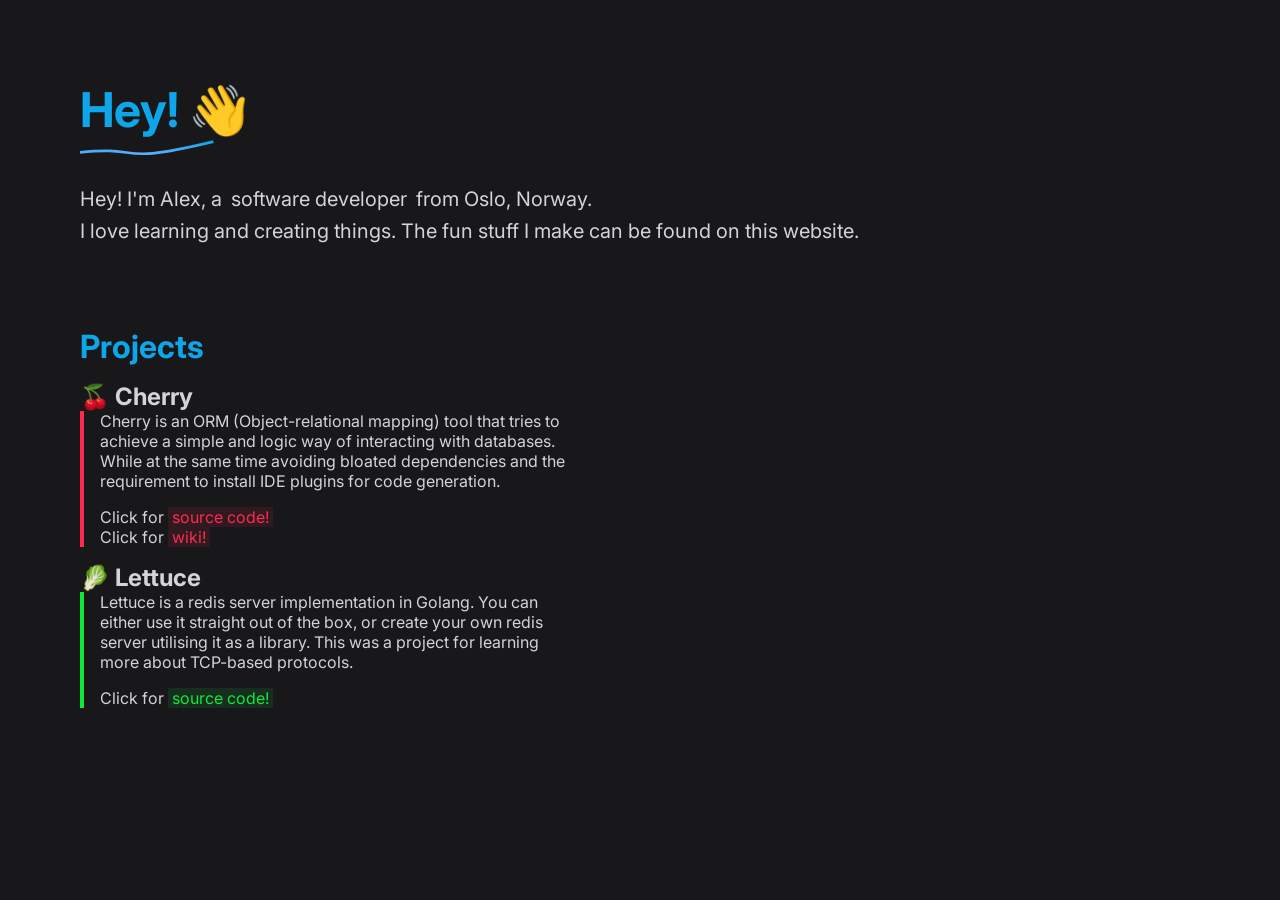
<file: index.html>
<!DOCTYPE html>
<html lang="en">
<head>
    <meta charset="UTF-8">
    <meta http-equiv="X-UA-Compatible" content="IE=edge">
    <meta name="viewport" content="width=device-width, initial-scale=1.0">
    <title>alexwith</title>
    <link rel="stylesheet" href="styles.css">
</head>
<body>
  <div class="heading">
    <h1>Hey! 👋</h1>
    <svg viewBox="0 0 120 30" style="width:10rem">
      <defs>
        <linearGradient id="gradient" x1="0%" y1="0%" x2="0%" y2="100%">
          <stop offset="0%" stop-color="#0ea5e9" />
          <stop offset="100%" stop-color="#5eaefd" />
        </linearGradient>
      </defs>
      <g>
        <path
           d="M 0, 10 C 50, 5 25, 20 100, 2"
           fill="none"
           stroke="url(#gradient)"
           stroke-width="2px"
        />
      </g>
    </svg>  
    <p>Hey! I'm Alex, a <span class="highlight">software developer</span> from Oslo, Norway.</p>
    <p>I love learning and creating things. The fun stuff I make can be found on this website.</p>
  </div>
  <div class="projects">
    <h1>Projects</h1>
    <div class="project">
      <h2>🍒 Cherry</h2>
      <div class="project-text border-color-red">
        <p>Cherry is an ORM (Object-relational mapping) tool that tries to achieve a simple and logic way of interacting with databases. While at the same time avoiding bloated dependencies and the requirement to install IDE plugins for code generation.</p>      
        <p>Click for <a target="_blank" href="https://github.com/alexwith/cherry" class="highlight color-bg-red">source code!</a></p>
        <p>Click for <a target="_blank" href="https://github.com/alexwith/cherry/wiki" class="highlight color-bg-red">wiki!</a></p>
      </div>
    </div>
    <div class="project">
      <h2>🥬 Lettuce</h2>
      <div class="project-text border-color-green">
        <p>Lettuce is a redis server implementation in Golang. You can either use it straight out of the box, or create your own redis server utilising it as a library. This was a project for learning more about TCP-based protocols.</p>      
        <p>Click for <a target="_blank" href="https://github.com/alexwith/lettuce" class="highlight color-bg-green">source code!</a></p>        
      </div>
    </div>    
  </div>
</body>
</html>
</file>
<file: styles.css>
@import url('https://fonts.googleapis.com/css2?family=Inter:wght@100;200;300;400;500;600;700;800;900&display=swap');

:root {
  --bg: #18181b;
  --text: #d4d4d8;
  --blue: 14, 165, 233;
  --green: 14, 233, 61;
  --red: 255, 41, 80;
}

* {
  font-family: 'Inter', sans-serif;
  margin: 0;
  padding: 0;
}

body {
  color: var(--text);
  background-color: var(--bg);
  padding: 5rem;
  user-select: none;
}

.color-bg-blue {
  color: rgb(var(--blue));
  background-color: rgba(var(--blue), 0.1);
}

.color-bg-green {
  color: rgb(var(--green));
  background-color: rgba(var(--green), 0.1);
}

.color-bg-red {
  color: rgb(var(--red));
  background-color: rgba(var(--red), 0.1);
}

.border-color-green {
  border-left: 4px solid rgb(var(--green));
}

.border-color-red {
  border-left: 4px solid rgb(var(--red));
}

.heading h1 {
  color: rgb(var(--blue));
  font-size: 3rem;
}

.heading p {
  font-size: 1.25rem;
  line-height: 2rem;
}

.highlight {  
  padding-inline: 0.25rem;
  text-decoration: none;
}

.projects {
  margin-top: 5rem;
}

.projects h1 {
  margin-bottom: 1rem;
  color: rgb(var(--blue));
}

.projects p:first-child {
  margin-bottom: 1rem;
}

.project-text {
  max-width: 30rem;
  font-size: 1rem;
  padding-left: 1rem;
}

.project {
  margin-bottom: 1rem;
}
</file>
